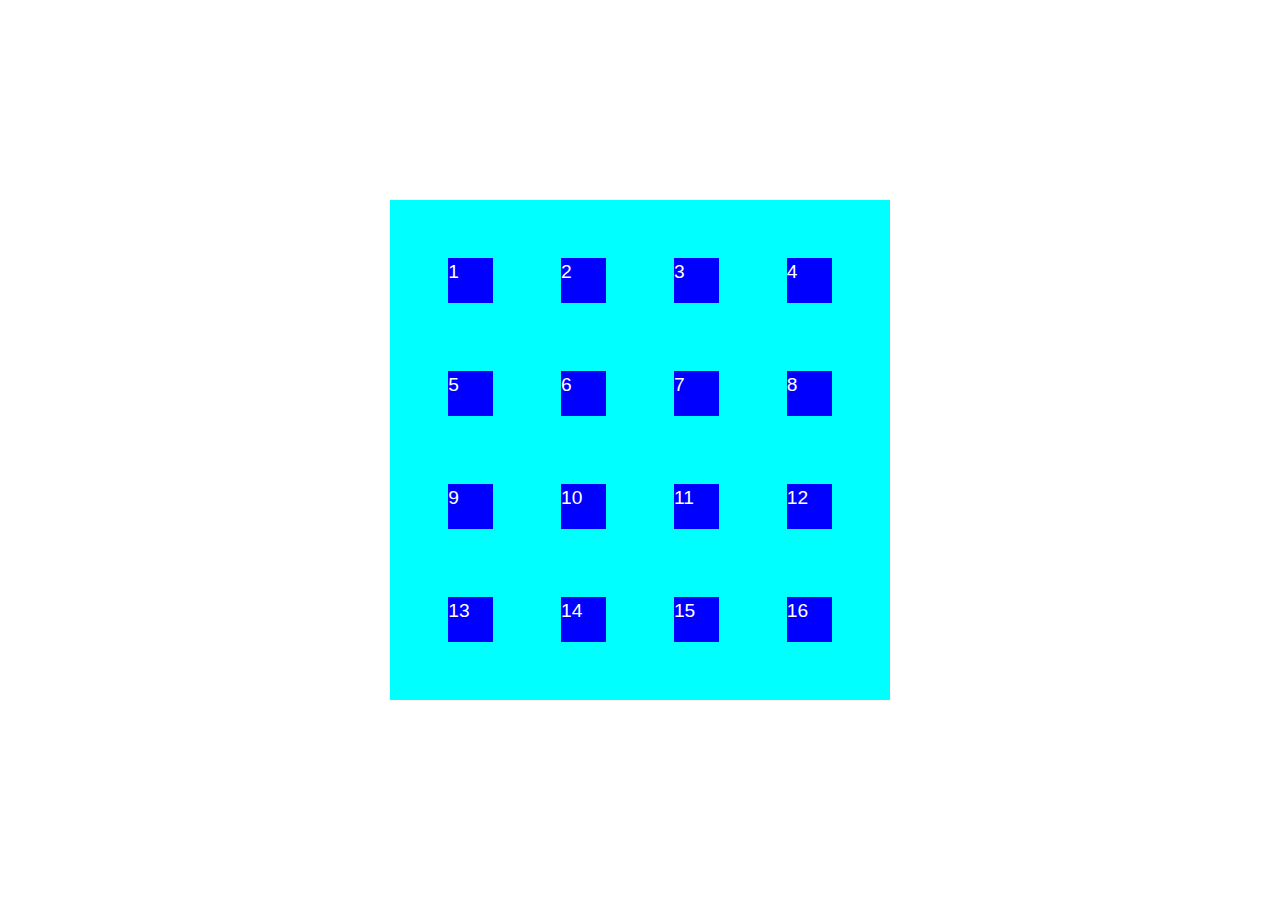
<file: index.html>
<!DOCTYPE html>
<html lang="sv">
<head>
    <meta charset="UTF-8">
    <meta name="viewport" content="width=device-width, initial-scale=1.0">
    <link rel="stylesheet" href="/reset.css">
    <link rel="stylesheet" href="/stylesheet.css">
    <title>CSS-Grid</title>
</head>
<body>
    <div class="grid-container">
        <div class="item item1">1</div>
        <div class="item item2">2</div>
        <div class="item item3">3</div>
        <div class="item item1">4</div>
        <div class="item item2">5</div>
        <div class="item item3">6</div>
        <div class="item item1">7</div>
        <div class="item item2">8</div>
        <div class="item item3">9</div>
        <div class="item item1">10</div>
        <div class="item item2">11</div>
        <div class="item item3">12</div>
        <div class="item item1">13</div>
        <div class="item item2">14</div>
        <div class="item item3">15</div>
        <div class="item item1">16</div>
    </div>
</body>
</html>
</file>
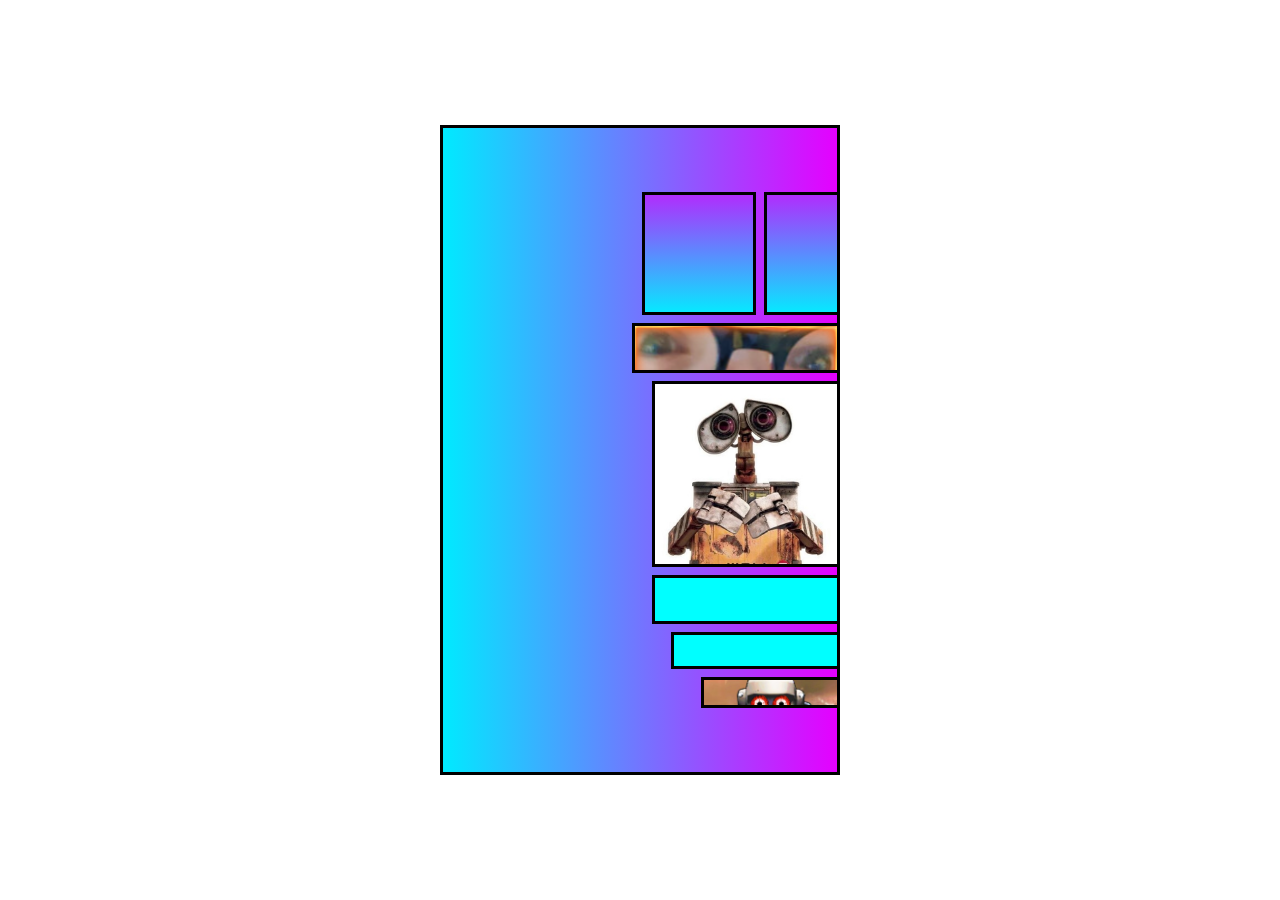
<file: prov-6.html>
<!DOCTYPE html>
<html lang="sv">
<head>
    <meta charset="UTF-8">
    <meta name="viewport" content="width=device-width, initial-scale=1.0">
    <link rel="stylesheet" href="reset.css">
    <link rel="stylesheet" href="prov-6.css">
    <title>CSS-Grid</title>
</head>
<body>
    <div class="grid-container">
        <div class="item item1"></div>
        <div class="grid-container2">
            <div class="grid-container3">
                <div class="item item2"></div>
                <div class="item item3"></div>
            </div>
            <div class="item item4"></div>
            <div class="item item5"></div>
            <div class="item item6"></div>
            <div class="item item7"></div>
            <div class="item item8"></div>
        </div>
    </div>
</body>
</html>
</file>
<file: stylesheet.css>
body {
    display: grid;
    place-items: center;
}

.grid-container {
    background-color: aqua;
    display: inline-grid;
    width: 500px;
    height: 500px;
    grid-template-columns: repeat(4, 45px);
    grid-template-rows: repeat(4, 45px);
    grid-gap: 0.5em;
    justify-content: space-evenly;
    align-content: space-evenly;
    font-family: sans-serif;
    font-size: 1.2rem;
    color: white;

    div {
        background-color: blue;
    }
}
</file>
<file: prov-6.css>
body {
    display: grid;
    place-items: center;
}

.grid-container {

    display: inline-grid;
    grid-template-rows: 0.5fr repeat(4, [row-start] 1fr [row-end]) 0.5fr;
    grid-template-columns: repeat(2, [col-start] 1fr [col-end]);
    grid-auto-columns: 1fr;
    grid-gap: 0.2rem;
    width: 400px;
    height: 650px;
    font-family: sans-serif;
    font-size: 1.2rem;
    color: white;

    .item {
        display: grid;
        place-items: center;
        border:solid black;
    }

    .item1 {
        grid-row: 1 / 7;
        grid-column: 1 / 3;
        z-index: 0;
        background: rgb(0,234,255);
        background: linear-gradient(90deg, rgba(0,234,255,1) 0%, rgba(229,0,255,1) 100%); 
    }

    .grid-container2 {
        grid-area: 2 / 2 / 6 / 3;
        z-index: 1;
        display: inline-grid;
        justify-items: right;
        grid-template-rows: 100fr 40fr 150fr 40fr 30fr 25fr;
        grid-gap: 0.5rem;

        .grid-container3 {
            display: inline-grid;
            grid-area: 1 / 1 / 2 / 2;
            width: 100%;
            grid-gap: 0.5rem;
            grid-template-columns: 3fr 2fr;

            .item2 {
                width: 100%;
                background: rgb(7,232,255);
                background: linear-gradient(0deg, rgba(7,232,255,1) 0%, rgb(176, 45, 253) 100%); 
            }
            .item3 {
                width: 100%;
                background: rgb(7,232,255);
                background: linear-gradient(0deg, rgba(7,232,255,1) 0%, rgb(176, 45, 253) 100%); 
            }
        }
        .item4 {
            background-color: aqua;
            width: 105%;
            background-size: cover;
            background-image: url("./images/arvides.png");
        }
        .item5 {
            width: 95%;
            background-size: cover;
            background-image: url("./images/WALL-E.jpg");
        }
        .item6 {
            background-color: aqua;
            width: 95%;
        }
        .item7 {
            background-color: aqua;
            width: 85%;
        }
        .item8 {
            background-color: aqua;
            width: 70%;
            background-size: cover;
            background-image: url("./images/detvärstakompaniet.png");
        }
    }
    @media (max-width: 400px) {
        width: 200px;
        height: 325px;
    }

    @media (max-height: 650px) {
        width: 200px;
        height: 325px;
    }
}
</file>
